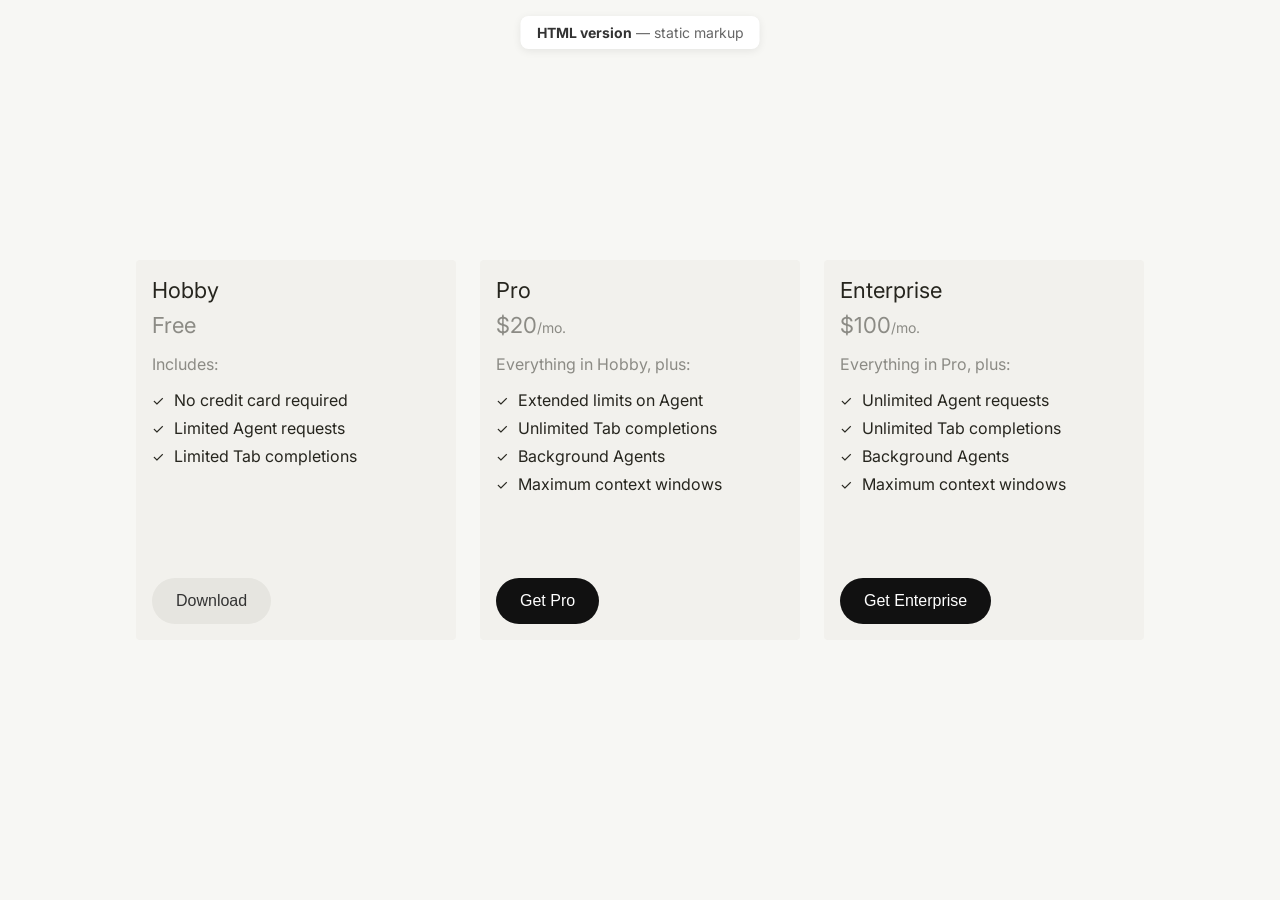
<file: index.html>
<!DOCTYPE html>
<html lang="en">
<head>
    <!-- Character encoding for text and symbols -->
    <meta charset="UTF-8">
    <!-- Makes the layout scale correctly on phones and tablets -->
    <meta name="viewport" content="width=device-width, initial-scale=1.0">
    <title>Pricing Plans — HTML version</title>

    <!-- Load Inter from Google Fonts (weights 400, 500, 600, 700) -->
    <link rel="preconnect" href="https://fonts.googleapis.com">
    <link rel="preconnect" href="https://fonts.gstatic.com" crossorigin>
    <link href="https://fonts.googleapis.com/css2?family=Inter:wght@400;500;600;700&display=swap" rel="stylesheet">

    <!-- Local stylesheet: colors, type, layout, and button states -->
    <link rel="stylesheet" href="styles.css">
</head>
<body>
    <!-- Floating label so you can tell this page apart from the JSX version -->
    <p class="page-label"><strong>HTML version</strong> — static markup</p>

    <!-- Row of three pricing cards -->
    <div class="cards-container">

        <!-- Hobby — free plan -->
        <div class="card">
            <!-- Title, price, and feature list (grows; button stays at the bottom) -->
            <div class="card-top">
                <h3 class="card-title">Hobby</h3>
                <p class="card-price">
                    <span class="card-price-amount">Free</span>
                </p>
                <div class="card-content">
                    <p class="includes-text">Includes:</p>
                    <ul class="features-list">
                        <li>
                            <span class="checkmark">✓</span>
                            No credit card required
                        </li>
                        <li>
                            <span class="checkmark">✓</span>
                            Limited Agent requests
                        </li>
                        <li>
                            <span class="checkmark">✓</span>
                            Limited Tab completions
                        </li>
                    </ul>
                </div>
            </div>
            <!-- Secondary (light) CTA -->
            <button class="download-button secondary">Download</button>
        </div>

        <!-- Pro — paid monthly plan -->
        <div class="card">
            <div class="card-top">
                <h3 class="card-title">Pro</h3>
                <p class="card-price">
                    <span class="card-price-amount">$20</span>
                    <span class="card-price-period">/mo.</span>
                </p>
                <div class="card-content">
                    <p class="includes-text">Everything in Hobby, plus:</p>
                    <ul class="features-list">
                        <li>
                            <span class="checkmark">✓</span>
                            Extended limits on Agent
                        </li>
                        <li>
                            <span class="checkmark">✓</span>
                            Unlimited Tab completions
                        </li>
                        <li>
                            <span class="checkmark">✓</span>
                            Background Agents
                        </li>
                        <li>
                            <span class="checkmark">✓</span>
                            Maximum context windows
                        </li>
                    </ul>
                </div>
            </div>
            <!-- Primary (dark) CTA -->
            <button class="download-button primary">Get Pro</button>
        </div>

        <!-- Enterprise — highest-tier plan -->
        <div class="card">
            <div class="card-top">
                <h3 class="card-title">Enterprise</h3>
                <p class="card-price">
                    <span class="card-price-amount">$100</span>
                    <span class="card-price-period">/mo.</span>
                </p>
                <div class="card-content">
                    <p class="includes-text">Everything in Pro, plus:</p>
                    <ul class="features-list">
                        <li>
                            <span class="checkmark">✓</span>
                            Unlimited Agent requests
                        </li>
                        <li>
                            <span class="checkmark">✓</span>
                            Unlimited Tab completions
                        </li>
                        <li>
                            <span class="checkmark">✓</span>
                            Background Agents
                        </li>
                        <li>
                            <span class="checkmark">✓</span>
                            Maximum context windows
                        </li>
                    </ul>
                </div>
            </div>
            <!-- Primary (dark) CTA -->
            <button class="download-button primary">Get Enterprise</button>
        </div>
    </div>
</body>
</html>
</file>
<file: styles.css>
/* ============================================
   1. RESET
   Strip browser defaults so you control spacing
   ============================================ */

* {
    margin: 0;                 /* no default outer space */
    padding: 0;                /* no default inner space */
    box-sizing: border-box;    /* padding/border count toward width */
}

/* ============================================
   2. PAGE CANVAS
   Centers the card row on a warm off-white page
   ============================================ */

body {
    font-family: 'Inter', -apple-system, BlinkMacSystemFont, 'Segoe UI', Roboto, sans-serif; /* Inter first, then system fonts */
    background-color: #f7f7f4; /* warm off-white page */
    display: flex;             /* used to center the cards */
    justify-content: center;   /* horizontal center */
    align-items: center;       /* vertical center */
    min-height: 100vh;         /* fill the full viewport height */
    padding: 20px;             /* edge padding on small screens */
}

/* ============================================
   3. CARD ROW
   Three cards sit side by side
   ============================================ */

.cards-container {
    display: flex;             /* row layout */
    flex-direction: row;       /* left to right */
    gap: 24px;                 /* space between cards */
    flex-wrap: nowrap;         /* stay on one line */
    justify-content: center;   /* center the row */
    align-items: flex-start;   /* align cards to the top */
}

/* ============================================
   4. CARD SHELL
   Shared frame for Hobby, Pro, and Enterprise
   ============================================ */

.card {
    display: flex;             /* stack title block above the button */
    flex-direction: column;    /* top to bottom */
    min-height: 380px;         /* same minimum height across plans */
    background-color: #f2f1ed; /* slightly darker than the page */
    border-radius: 4px;        /* small corner radius */
    padding: 16px;             /* inner padding */
    width: 320px;              /* fixed card width */
    flex-shrink: 0;            /* do not squash in the row */
}

/* Title, price, and features — grows so the CTA can sit at the bottom */
.card-top {
    display: flex;
    flex-direction: column;
    flex: 1;                   /* fill leftover height above the button */
}

/* ============================================
   5. CARD TYPE
   Plan name, price, and muted supporting text
   ============================================ */

.card-title {
    font-size: 22px;           /* plan name */
    line-height: 28px;         /* 22 / 28 type pairing */
    font-weight: 400;          /* regular, not bold */
    color: #26251e;            /* near-black, warm */
    margin-bottom: 8px;        /* space above the price */
}

.card-price {
    font-size: 20px;
    color: rgba(38, 37, 30, 0.5); /* 50% opacity of the title color */
    display: inline-flex;      /* amount and "/mo." sit on one line */
    align-items: baseline;     /* align to the text baseline */
}

.card-price-amount {
    font-size: 22px;           /* matches the plan title size */
    font-weight: 400;
    color: rgba(38, 37, 30, 0.5);
}

.card-price-period {
    font-size: 14px;           /* smaller "/mo." suffix */
    color: rgba(38, 37, 30, 0.5);
}

/* ============================================
   6. FEATURE LIST
   Checkmarked bullets under each plan
   ============================================ */

.card-content {
    margin-bottom: 32px;       /* space above the CTA */
}

.includes-text {
    font-size: 16px;
    color: rgba(38, 37, 30, 0.5); /* muted intro line */
    margin: 16px 0px;          /* space above and below */
}

.features-list {
    list-style: none;          /* hide default bullets */
    padding: 0;
}

.features-list li {
    display: flex;             /* checkmark + text in a row */
    align-items: center;       /* vertically center the pair */
    margin-bottom: 8px;        /* space between features */
    font-size: 16px;
    color: #26251e;            /* full-contrast body text */
}

.checkmark {
    color: #26251e;
    font-size: 14px;           /* slightly smaller than the label */
    margin-right: 10px;        /* gap before the feature text */
    font-weight: 400;
}

/* ============================================
   7. BUTTONS
   Default = secondary (light). .primary = dark CTA
   ============================================ */

.download-button {
    margin-top: auto;          /* pin to the bottom of the card */
    width: fit-content;        /* hug the label, not full width */
    background-color: #e6e5e0; /* light fill (Hobby / secondary) */
    border: none;
    border-radius: 999px;      /* pill shape */
    padding: 14px 24px;        /* vertical 14, horizontal 24 */
    font-size: 16px;
    font-weight: 500;          /* medium */
    color: #333;
    cursor: pointer;
    transition: background-color 0.2s ease; /* 200ms hover fade */
}

.download-button:hover {
    background-color: #D8D6CE; /* slightly darker on hover */
}

.download-button:active {
    background-color: #D8D6CE; /* same as hover while pressed */
}

/* Dark CTA used on Pro and Enterprise */
.download-button.primary {
    background-color: #111;
    color: #fff;
}

.download-button.primary:hover {
    background-color: #333;
}

.download-button.primary:active {
    background-color: #333;
}

.download-button.tertiary {
    background-color: transparent;
    border: 1px solid #D8D6CE;
    color: #333;
}

.download-button.tertiary:hover {
    background-color: #c5c3bc
}

.download-button.tertiary:active {
    background-color: #c5c3bc;
}

/* ============================================
   8. PAGE LABEL
   Small badge at the top of the viewport
   ============================================ */

.page-label {
    position: fixed;           /* stays put while the page scrolls */
    top: 16px;
    left: 50%;                 /* start at horizontal center */
    transform: translateX(-50%); /* true center (offset by its own width) */
    font-size: 14px;
    color: #666;
    background: #fff;
    padding: 8px 16px;
    border-radius: 8px;
    box-shadow: 0 2px 8px rgba(0,0,0,0.08); /* light drop shadow */
}

.page-label strong {
    color: #333;               /* emphasize “HTML version” */
}
</file>
